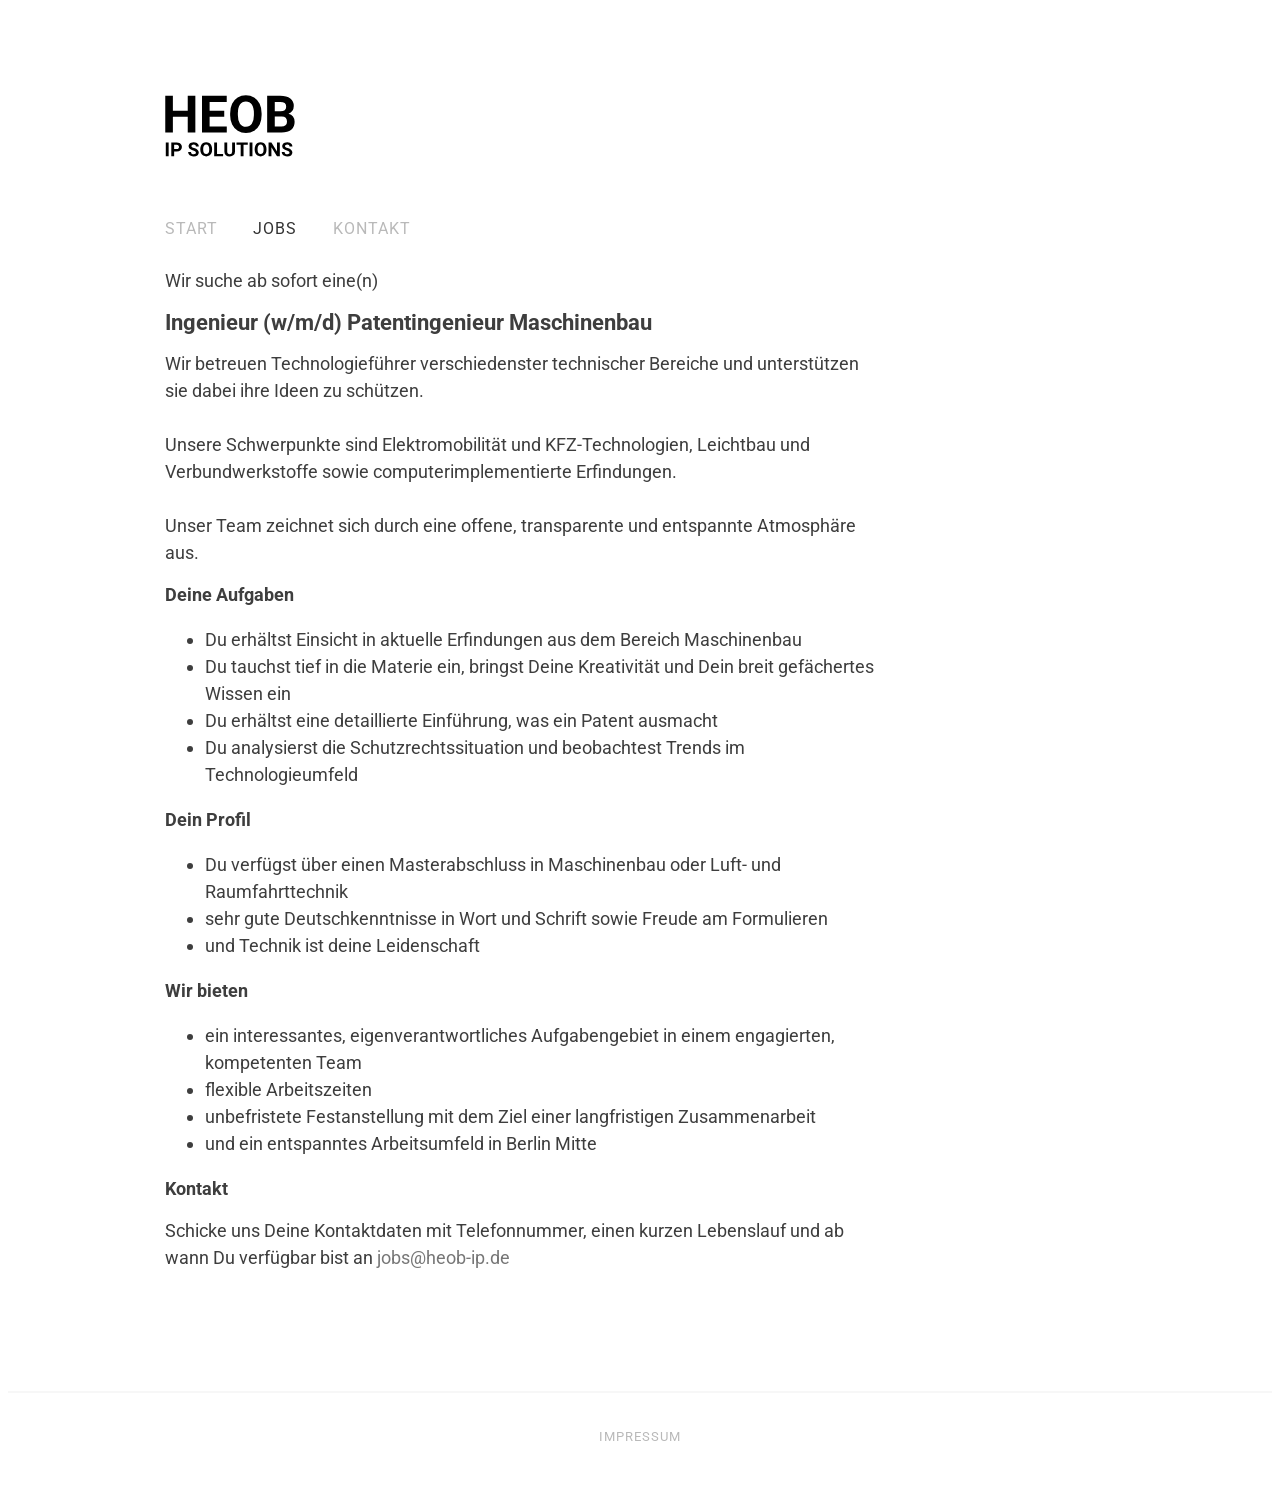
<file: jobs.html>
<!DOCTYPE html>
<html lang="de">
  <head>
    <meta charset="utf-8" />
    <meta
      name="viewport"
      content="width=device-width,initial-scale=1,shrink-to-fit=no"
    />
    <link rel="shortcut icon" href="assets/favicon.ico" />
    <title>Ingenieur (w/m/d) Patentingenieur Maschinenbau</title>
    <link href="assets/index.css" rel="stylesheet" />
    <link
      href="https://fonts.googleapis.com/css?family=Lato"
      rel="stylesheet"
    />
    <link
      href="https://fonts.googleapis.com/css?family=Roboto:400,700&display=swap"
      rel="stylesheet"
    />
    <script type="application/ld+json">
      {
        "@context": "https://schema.org",
        "@type": "Organization",
        "url": "http://www.heob-ip.de",
        "logo": "http://www.heob-ip.de/heobLogo.png"
      }
    </script>
    <script type="application/ld+json">
      {
        "@context": "https://schema.org/",
        "@type": "JobPosting",
        "title": "Ingenieur (w/m/d) Patentingenieur Maschinenbau",
        "description": "Wir betreuen Technologief\u00FChrer verschiedenster technischer Bereiche und unterst\u00FCtzen sie dabei ihre Ideen zu sch\u00FCtzen.\r\n            <br><br>\r\n            Unsere Leidenschaft f\u00FCr Erfindungen und ihre Erfinder erfordert immer wieder neues Lernen und Entdecken. Das ist f\u00FCr uns der Reiz an unserer Berufung.\r\n            <br><br>\r\n            Unsere Schwerpunkte sind Elektromobilit\u00E4t und KFZ-Technologien, Leichtbau und Verbundwerkstoffe sowie computerimplementierte Erfindungen.\r\n            <br><br>\r\n            Unser Team zeichnet sich durch eine offene, transparente und entspannte Atmosph\u00E4re aus.\r\n            <br>\r\n            <h2>Deine Aufgaben<\/h2>\r\n            <ul>\r\n                <li>Du erh\u00E4ltst Einsicht in aktuelle Erfindungen aus dem Bereich Maschinenbau<\/li>\r\n                <li>Du tauchst tief in die Materie ein, bringst Deine Kreativit\u00E4t und Dein breit gef\u00E4chertes Wissen ein<\/li>\r\n                <li>Du erh\u00E4ltst eine detaillierte Einf\u00FChrung, was ein Patent ausmacht<\/li>\r\n                <li>Du analysierst die Schutzrechtssituation und beobachtest Trends im Technologieumfeld<\/li>\r\n            <\/ul>\r\n            <h2>Dein Profil<\/h2>\r\n            <ul>\r\n                <li>Du verf\u00FCgst \u00FCber einen Masterabschluss in Maschinenbau oder Luft- und Raumfahrttechnik<\/li>\r\n                <li>sehr gute Deutschkenntnisse in Wort und Schrift sowie Freude am Formulieren<\/li>\r\n                <li>und Technik ist deine Leidenschaft<\/li>\r\n            <\/ul>\r\n            <h2>Wir bieten<\/h2>\r\n            <ul>\r\n                <li>ein interessantes, eigenverantwortliches Aufgabengebiet in einem engagierten, kompetenten Team<\/li>\r\n                <li>flexible Arbeitszeiten<\/li>\r\n                <li>unbefristete Festanstellung mit dem Ziel einer langfristigen Zusammenarbeit<\/li>\r\n                <li>und ein entspanntes Arbeitsumfeld in Berlin Mitte<\/li>\r\n            <\/ul>\r\n            <h2>Kontakt<\/h2>Schicke uns Deine Kontaktdaten mit Telefonnummer, einen kurzen Lebenslauf und ab wann Du verf\u00FCgbar bist an\r\n            <span class=\"email\">jobs@heob-ip.de<\/span>",
        "datePosted": "2019-11-18",
        "validThrough": "2020-01-01",
        "hiringOrganization": {
          "@type": "Organization",
          "name": "HEOB IP Solutions GbR",
          "sameAs": "http://www.heob-ip.de",
          "logo": "http://www.heob-ip.de/Logo.svg"
        },
        "jobLocation": {
          "@type": "Place",
          "address": {
            "@type": "PostalAddress",
            "streetAddress": "Potsdamer Platz 5",
            "addressLocality": "Berlin",
            "addressRegion": "Berlin",
            "postalCode": "10785",
            "addressCountry": "DE"
          }
        },
        "employmentType": "FULL_TIME",
        "baseSalary": {
          "@type": "MonetaryAmount",
          "currency": "EUR",
          "value": {
            "@type": "QuantitativeValue",
            "minValue": 40000,
            "maxValue": 80000,
            "unitText": "YEAR"
          }
        }
      }
    </script>
  </head>

  <body>
    <div class="container">
      <img class="logo" src="assets/Logo.svg" alt="HEOB IP Solutions Logo" />
      <div class="topnav">
        <a href="index.html">START</a>
        <a class="active" href="jobs.html">JOBS</a>
        <a href="impressum.html">KONTAKT</a>
      </div>
      <div class="content">
        <div class="text">
          Wir suche ab sofort eine(n)
          <h1>Ingenieur (w/m/d) Patentingenieur Maschinenbau</h1>
          Wir betreuen Technologieführer verschiedenster technischer Bereiche
          und unterstützen sie dabei ihre Ideen zu schützen.
          <br /><br />
          Unsere Schwerpunkte sind Elektromobilität und KFZ-Technologien,
          Leichtbau und Verbundwerkstoffe sowie computerimplementierte
          Erfindungen.
          <br /><br />
          Unser Team zeichnet sich durch eine offene, transparente und
          entspannte Atmosphäre aus.
          <br />
          <h2>Deine Aufgaben</h2>
          <ul>
            <li>
              Du erhältst Einsicht in aktuelle Erfindungen aus dem Bereich
              Maschinenbau
            </li>
            <li>
              Du tauchst tief in die Materie ein, bringst Deine Kreativität und
              Dein breit gefächertes Wissen ein
            </li>
            <li>
              Du erhältst eine detaillierte Einführung, was ein Patent ausmacht
            </li>
            <li>
              Du analysierst die Schutzrechtssituation und beobachtest Trends im
              Technologieumfeld
            </li>
          </ul>
          <h2>Dein Profil</h2>
          <ul>
            <li>
              Du verfügst über einen Masterabschluss in Maschinenbau oder Luft-
              und Raumfahrttechnik
            </li>
            <li>
              sehr gute Deutschkenntnisse in Wort und Schrift sowie Freude am
              Formulieren
            </li>
            <li>und Technik ist deine Leidenschaft</li>
          </ul>
          <h2>Wir bieten</h2>
          <ul>
            <li>
              ein interessantes, eigenverantwortliches Aufgabengebiet in einem
              engagierten, kompetenten Team
            </li>
            <li>flexible Arbeitszeiten</li>
            <li>
              unbefristete Festanstellung mit dem Ziel einer langfristigen
              Zusammenarbeit
            </li>
            <li>und ein entspanntes Arbeitsumfeld in Berlin Mitte</li>
          </ul>
          <h2>Kontakt</h2>
          Schicke uns Deine Kontaktdaten mit Telefonnummer, einen kurzen
          Lebenslauf und ab wann Du verfügbar bist an
          <span class="email">jobs@heob-ip.de</span>
        </div>
      </div>
    </div>
    <div class="footer">
      <a href="impressum.html">IMPRESSUM</a>
    </div>
  </body>
</html>
</file>
<file: assets/index.css>
html, body {
    font-family: 'Roboto', sans-serif;
    font-size: 18px;
    line-height: 1.5rem;
    color: #3e3e3e
}

a {
    text-decoration: none;
}

h1 {
    font-size: 1.2rem;
    font-weight: 700;
}

h2 {
    font-size: 1rem;
    font-weight: 700;
}

.container {
    /*display: flex;*/
    /*flex-wrap: wrap;*/
    margin: 75px auto 100px auto;
    padding: 20px;
    max-width: 950px;
}

@media screen and (max-width: 800px) {

    .container {
        margin: 30px auto;
        /*width: 95%;*/
    }

    .hideOnMobile {
        display: none;
    }
}


.logo {
    width: 130px
}

.topnav {
    padding: 50px 0 25px;
    letter-spacing: .07rem;
}

.topnav a {
    font-size: 0.9rem;
    padding-right: 30px;
    color: #b9b9b9
}

.topnav a:hover {
    color: #111;
}

.topnav a.active {
    color: #333333;
}


.bigImage {
    border: #eee 1px solid;
    max-width: 100%;
    max-height: 300px;
    margin: 0 30px 30px 0;
}


.content {
    display: flex;
    flex-wrap: wrap;
    /*margin: 25px 30px;*/
}

.text {
    max-width: 720px;
}

.email, a {
    color: #777;
}

.imprint {
    font-size: 0.72rem;
    color: #999;
}

.footer {
    padding: 30px;
    text-align: center;
    border-top: 2px solid #f7f7f7;
}

.footer, a {
    font-size: 0.7rem;
    color: #b9b9b9;
    letter-spacing: 1px;
}
</file>
